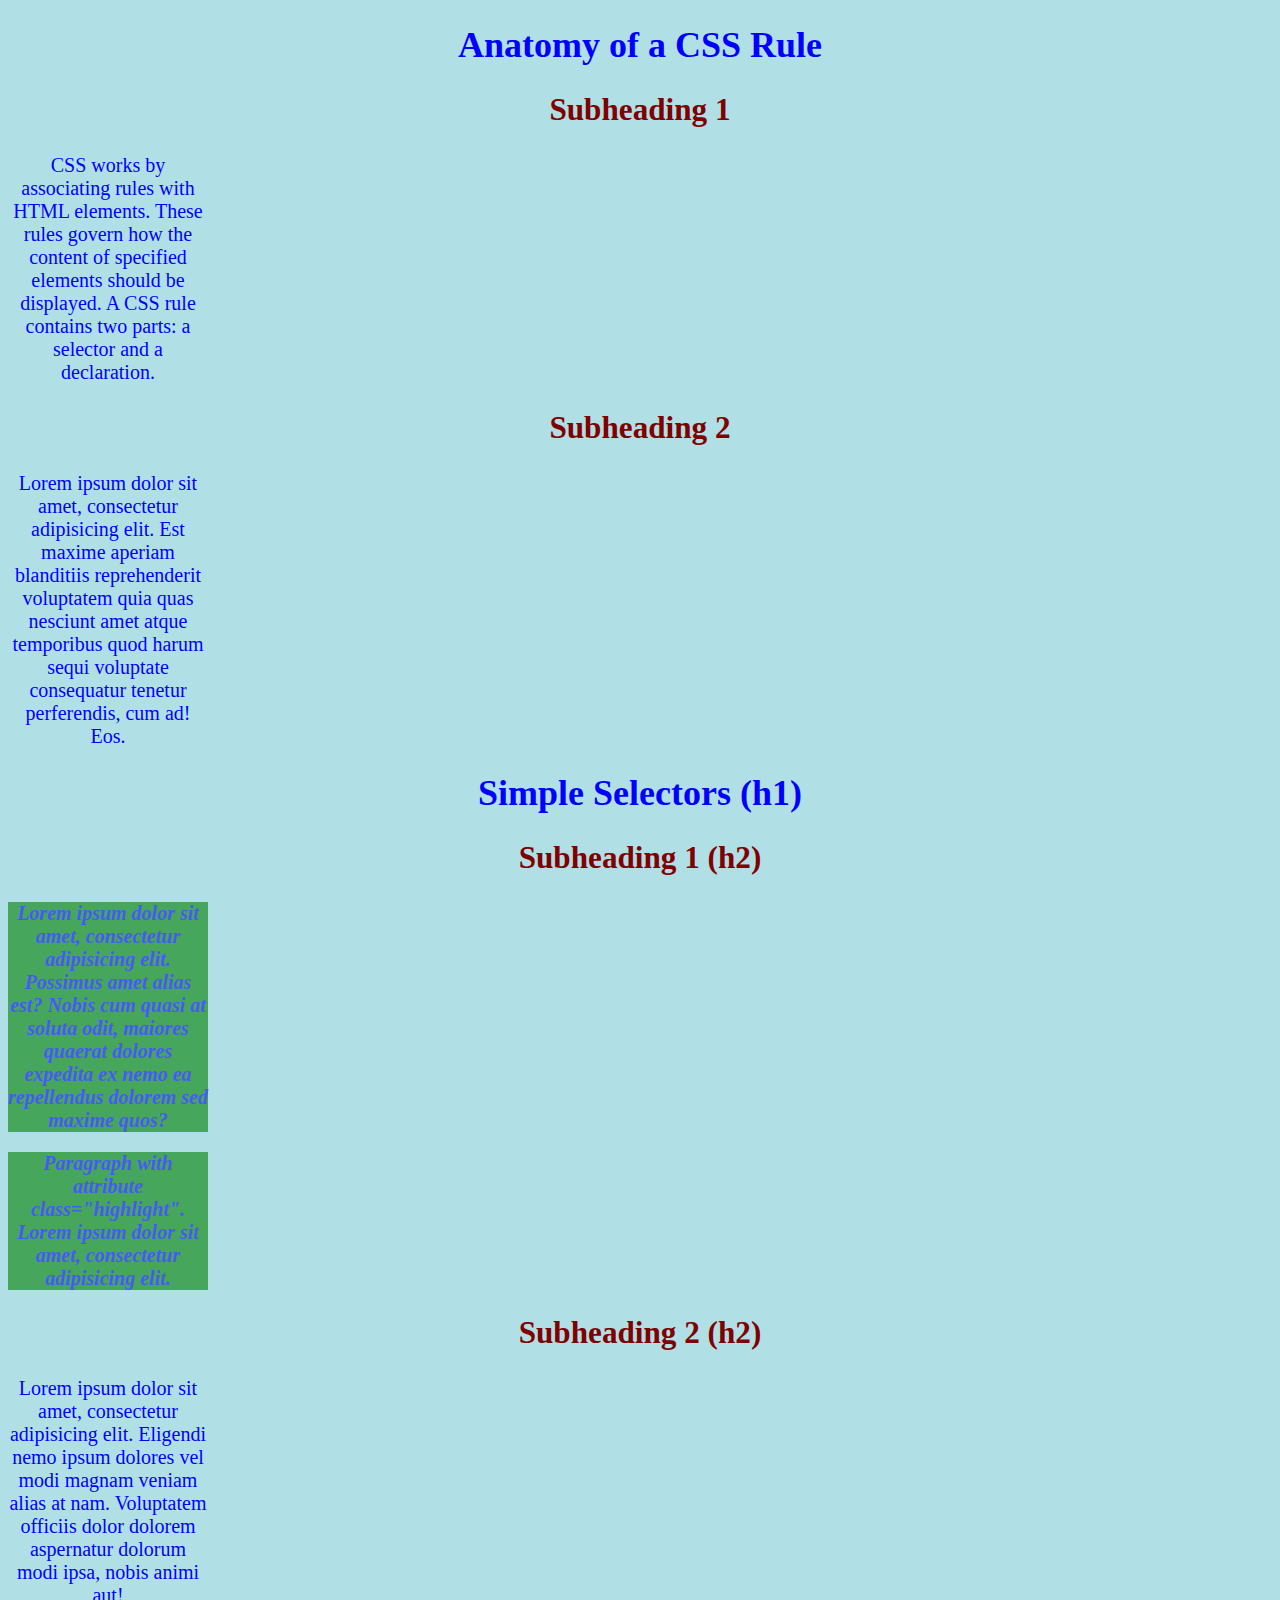
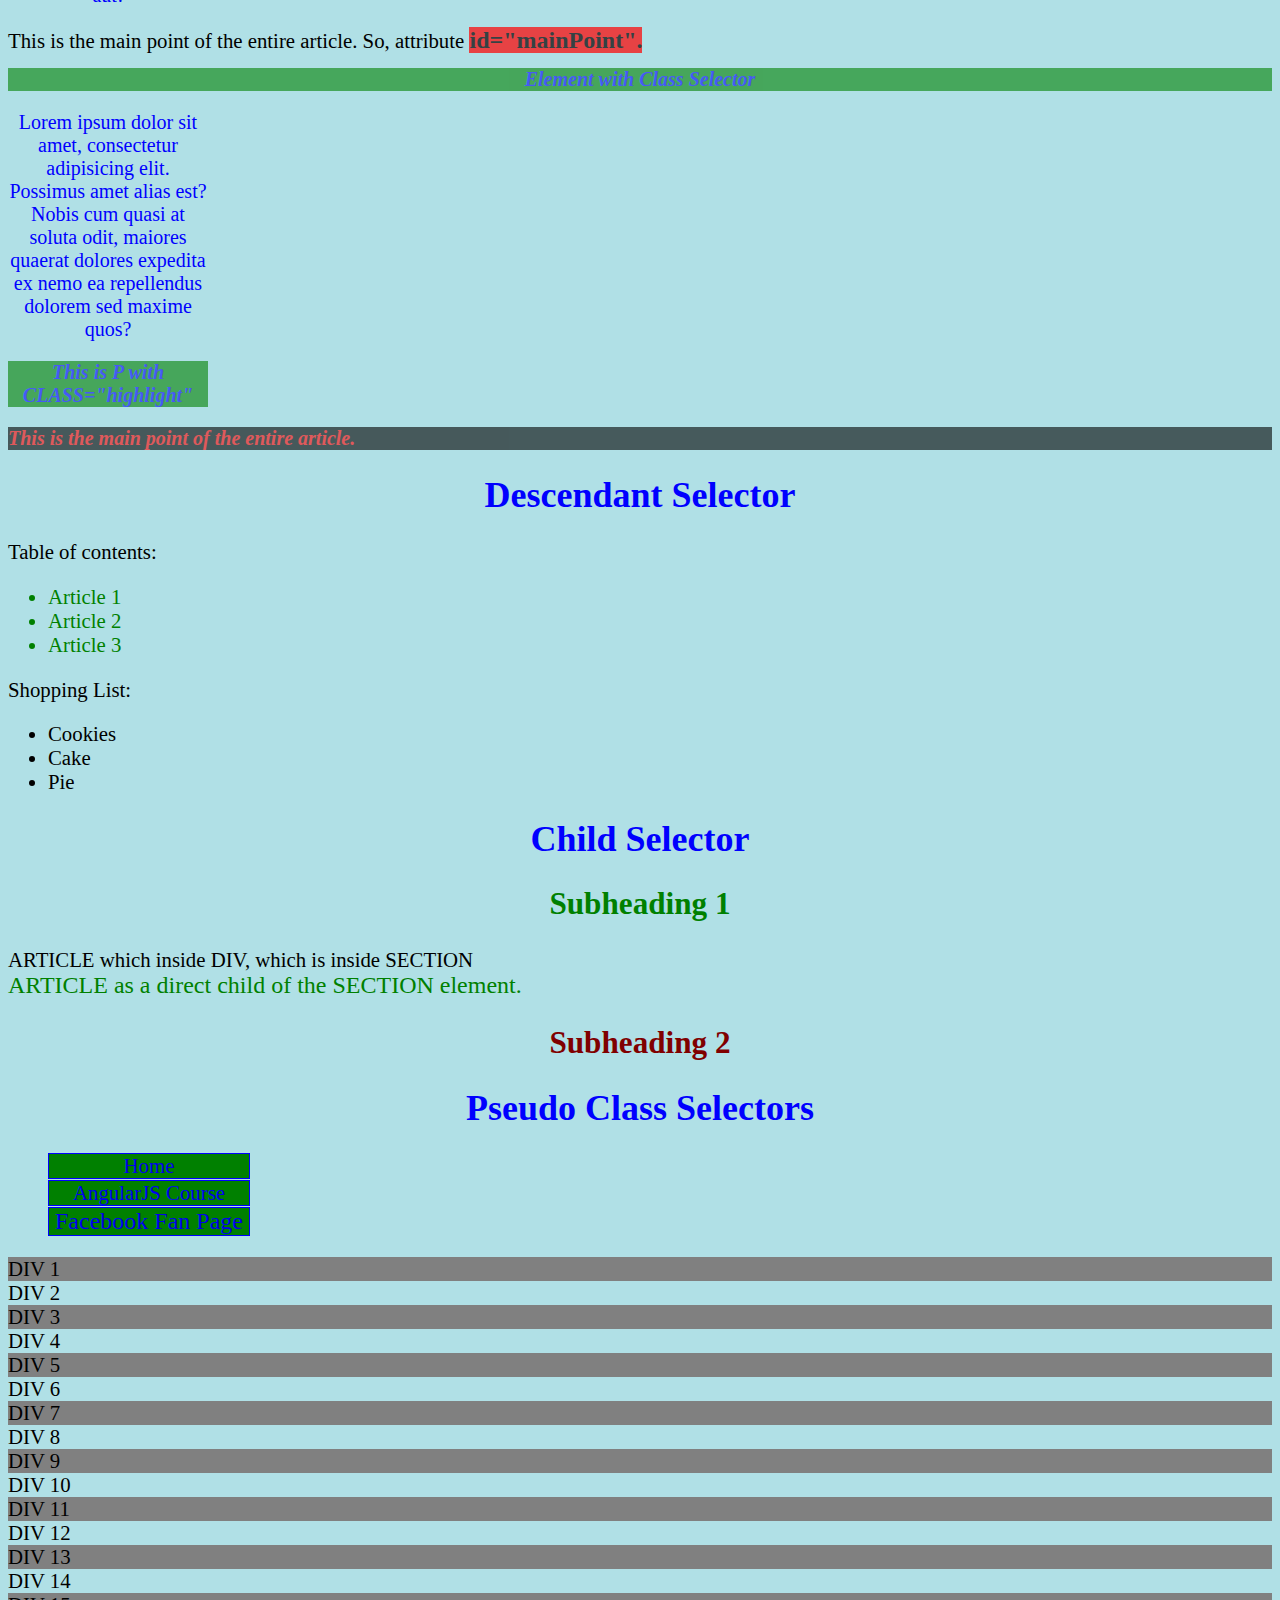
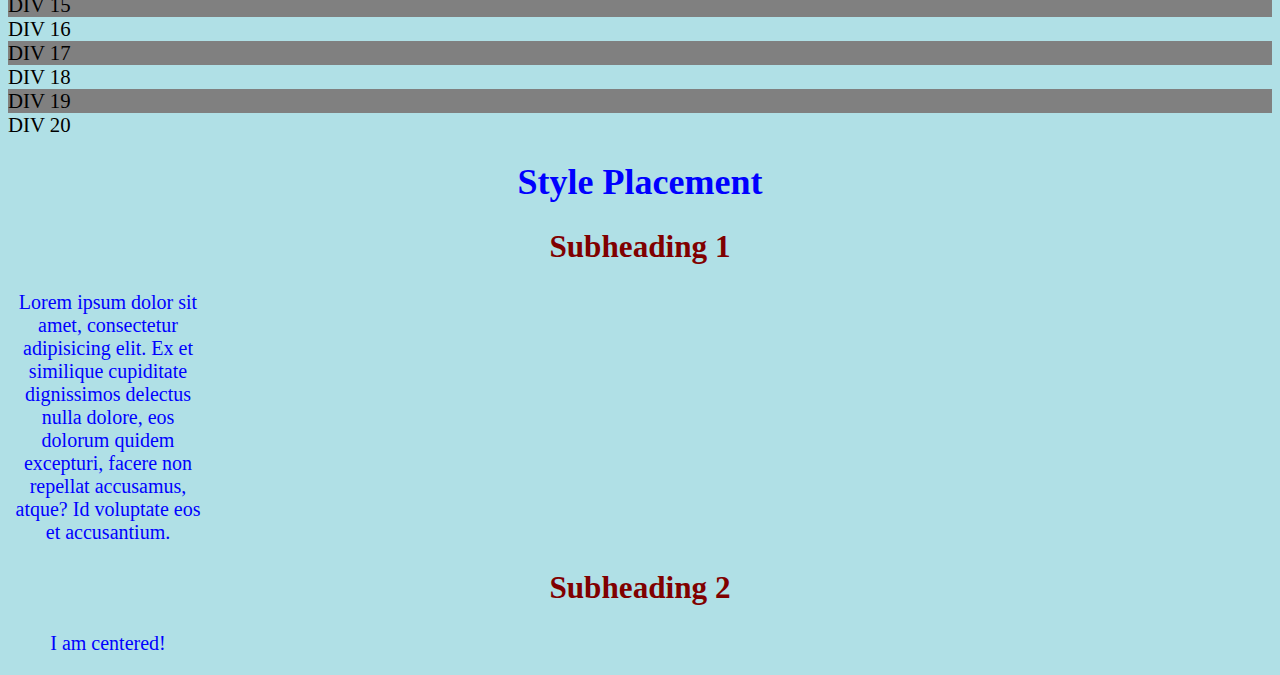
<file: site/css.html>
<!DOCTYPE html>
<html>
<head>
<meta charset="utf-8">
<title>Anatomy of a CSS Rule</title>
<style>
p {
  color: blue;
  font-size: 20px;
  width: 200px;
}

h1 {
  color: green;
  font-size: 36px;
  text-align: center;
}
</style>
</head>
<body>
<h1>Anatomy of a CSS Rule</h1>
<h2>Subheading 1</h2>
<p>CSS works by associating rules with HTML elements. These rules govern how the content of specified elements should be displayed. A CSS rule contains two parts: a selector and a declaration.</p>
<h2>Subheading 2</h2>
<p>Lorem ipsum dolor sit amet, consectetur adipisicing elit. Est maxime aperiam blanditiis reprehenderit voluptatem quia quas nesciunt amet atque temporibus quod harum sequi voluptate consequatur tenetur perferendis, cum ad! Eos.</p>
</body>
</html>



<!DOCTYPE html>
<html>
<head>
<meta charset="utf-8">
<title>Simple Selectors</title>
<style>

/* all h2 elements */
h2 {
  color: red;
  text-align: center;
}


/* all with class="highlight" */
.highlight {
  font-size: 20px;
  font-weight: bold;
  font-style: italic;
  background-color: green;
  opacity: .6;
}

/* element with id="mainPoint" */
#mainPoint {
  font-size: 24px;
  font-weight: bold;
  background-color: red;
  opacity: .7;
}

/* all p AND h1 elements */
p, h1 {
  color: blue;
  text-align: center;
}

</style>
</head>
<body>

<h1>Simple Selectors (h1)</h1>
<h2>Subheading 1 (h2)</h2>
<p class="highlight">Lorem ipsum dolor sit amet, consectetur adipisicing elit. Possimus amet alias est? Nobis cum quasi at soluta odit, maiores quaerat dolores expedita ex nemo ea repellendus dolorem sed maxime quos?</p>
<p class="highlight">Paragraph with attribute class="highlight". Lorem ipsum dolor sit amet, consectetur adipisicing elit.</p>
<h2>Subheading 2 (h2)</h2>
<p>Lorem ipsum dolor sit amet, consectetur adipisicing elit. Eligendi nemo ipsum dolores vel modi magnam veniam alias at nam. Voluptatem officiis dolor dolorem aspernatur dolorum modi ipsa, nobis animi aut!</p>
<div>This is the main point of the entire article. So, attribute 
<span id="mainPoint">id="mainPoint".</span> </div>

</body>
</html>


<!DOCTYPE html>
<html>
<head>
<meta charset="utf-8">
<title>Element with Class Selector
</title>
<style>

/* all with class="highlight" */
.highlight {
  background-color: green;
}

/* all p elements with class="highlight" */
 p.highlight {  
  font-style: italic;
}

/* all elements with class 'highlight' as well as with class 'mainpoint'. */
.highlight.mainpoint {
  color: red;
  background-color: black;
}

</style>
</head>
<body>

<h1 class="highlight">Element with Class Selector</h1>
<p>Lorem ipsum dolor sit amet, consectetur adipisicing elit. Possimus amet alias est? Nobis cum quasi at soluta odit, maiores quaerat dolores expedita ex nemo ea repellendus dolorem sed maxime quos?</p>
<p class="highlight">This is P with CLASS="highlight"</p>
<div class="mainpoint highlight">This is the main point of the entire article.
</div>

</body>
</html>

<!DOCTYPE html>
<html>
<head>
<meta charset="utf-8">
<title>Descendant Selector</title>
<style>

/* all li elements that are inside a section element. */
section li {
  color: green;
}

</style>
</head>
<body>
<h1>Descendant Selector</h1>
<section>
  Table of contents:
  <ul>
    <li>Article 1</li>
    <li>Article 2</li>
    <li>Article 3</li>
  </ul>
</section>
<article>
  Shopping List:
  <ul>
    <li>Cookies</li>
    <li>Cake</li>
    <li>Pie</li>
  </ul>
</article>
</body>
</html>

<!DOCTYPE html>
<html>
<head>
<meta charset="utf-8">
<title>Child Selector</title>
<style>

/* any article element which is a direct child of a section element,i.e., any article element whose immediate parent is a section element. */
section > article {
  color: green;
  font-size: 24px;
}

/* any h2 element which is a direct child of a section element,i.e., any h2 element whose immediate parent is a section element. */
section > h2 {
  color: green;
}


</style>
</head>
<body>
<h1>Child Selector</h1>
<section>
  <h2>Subheading 1</h2>
  <div>
    <article>ARTICLE which inside DIV, which is inside SECTION</article>
  </div>
</section>
<section>
  <article>ARTICLE as a direct child of the SECTION element.</article>
</section>
<h2>Subheading 2</h2>

</body>
</html>

<!DOCTYPE html>
<html>
<head>
<meta charset="utf-8">
<title>Pseudo Class Selectors</title>
<style>
/* Styles go here. */
header li {
  list-style: none;
}
a:link, a:visited {
  text-decoration: none;
  background-color: green;
  border: 1px solid blue;
  coloe: black;
  display: block;
  width: 200px;
  text-align: center;
  margin-bottom: 1px;
}

a:hover, a:active {
  background-color: red;
  color: purple;
}

header li:nth-child(3) {
  font-size: 24px;
}

section div:nth-child(odd) {
  background-color: gray;
}

section div:nth-child(4):hover {
 background-color: green;
 cursor: pointer;
}

</style>
</head>
<body>
<h1>Pseudo Class Selectors</h1>

<header>
  <ul>
    <li><a href="/">Home</a></li>
    <li><a href="http://goo.gl/V0Wl6s" target="_blank">AngularJS Course</a></li>
    <li><a href="http://www.facebook.com/CourseraWebDev" target="_blank">Facebook Fan Page</a></li>
  </ul>
</header>

<section>
  <div>DIV 1</div>
  <div>DIV 2</div>
  <div>DIV 3</div>
  <div>DIV 4</div>
  <div>DIV 5</div>
  <div>DIV 6</div>
  <div>DIV 7</div>
  <div>DIV 8</div>
  <div>DIV 9</div>
  <div>DIV 10</div>
  <div>DIV 11</div>
  <div>DIV 12</div>
  <div>DIV 13</div>
  <div>DIV 14</div>
  <div>DIV 15</div>
  <div>DIV 16</div>
  <div>DIV 17</div>
  <div>DIV 18</div>
  <div>DIV 19</div>
  <div>DIV 20</div>
</section>

</body>
</html>


<!DOCTYPE html>
<html>
<head>
<meta charset="utf-8">
<title>Style Placement</title>
<link rel="stylesheet" href="style.css">
<style>

h2 {
  color: maroon;
}

</style>
</head>
<body>
<h1>Style Placement</h1>
<h2>Subheading 1</h2>
<p>Lorem ipsum dolor sit amet, consectetur adipisicing elit. Ex et similique cupiditate dignissimos delectus nulla dolore, eos dolorum quidem excepturi, facere non repellat accusamus, atque? Id voluptate eos et accusantium.</p>
<h2>Subheading 2</h2>
<p style="text-align: center;">I am centered!</p>

</body>
</html>
</file>
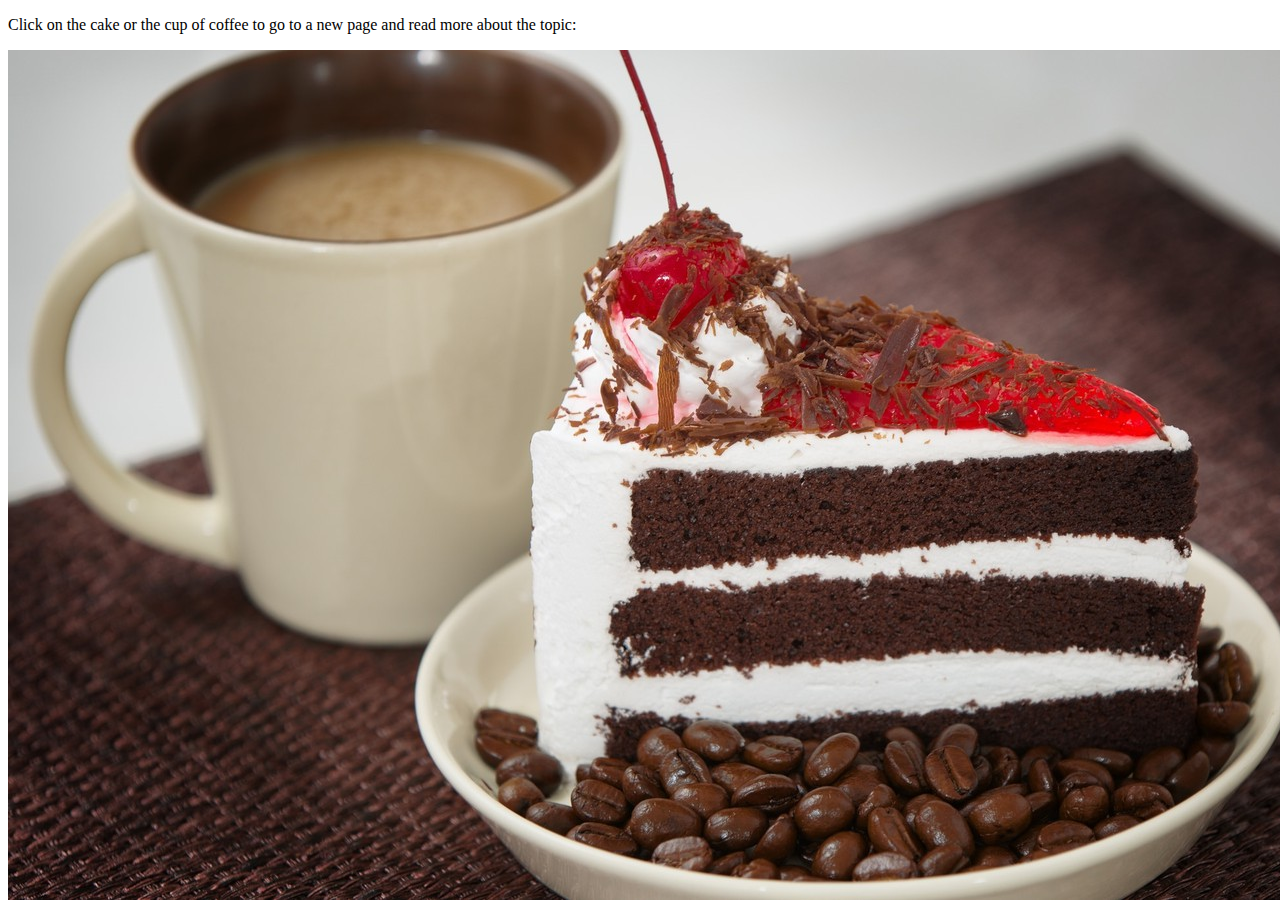
<file: site/new map.html>
<!DOCTYPE html>
<html lang="ace">
<head>
	<meta charset="utf-8">
	<meta name="viewport" content="width=device-width, initial-scale=1">
	<title>My Image maps</title>
</head>
<body>
<p>Click on the cake or the cup of coffee to go to a new page and read more about the topic:</p>

<img src="tort-i-chashka.jpg" alt="Cake with coffee" usemap="#coffeeCake" width="1332" height="850">

<map name="coffeeCake">
  <area shape="rect" coords="520,390,1180,680" alt="Cake" href="https://cheese-cake.ru/" target="_blank">
  <area shape="circle" 
  coords="370,110,100" alt="Cup of coffee" href="https://coffee-spb.com/" target="_blank">
</map>

</body>
</html>
</file>
<file: site/style.css>
body {
  background-color: powderblue;
  font-size: 130%;
}
</file>
